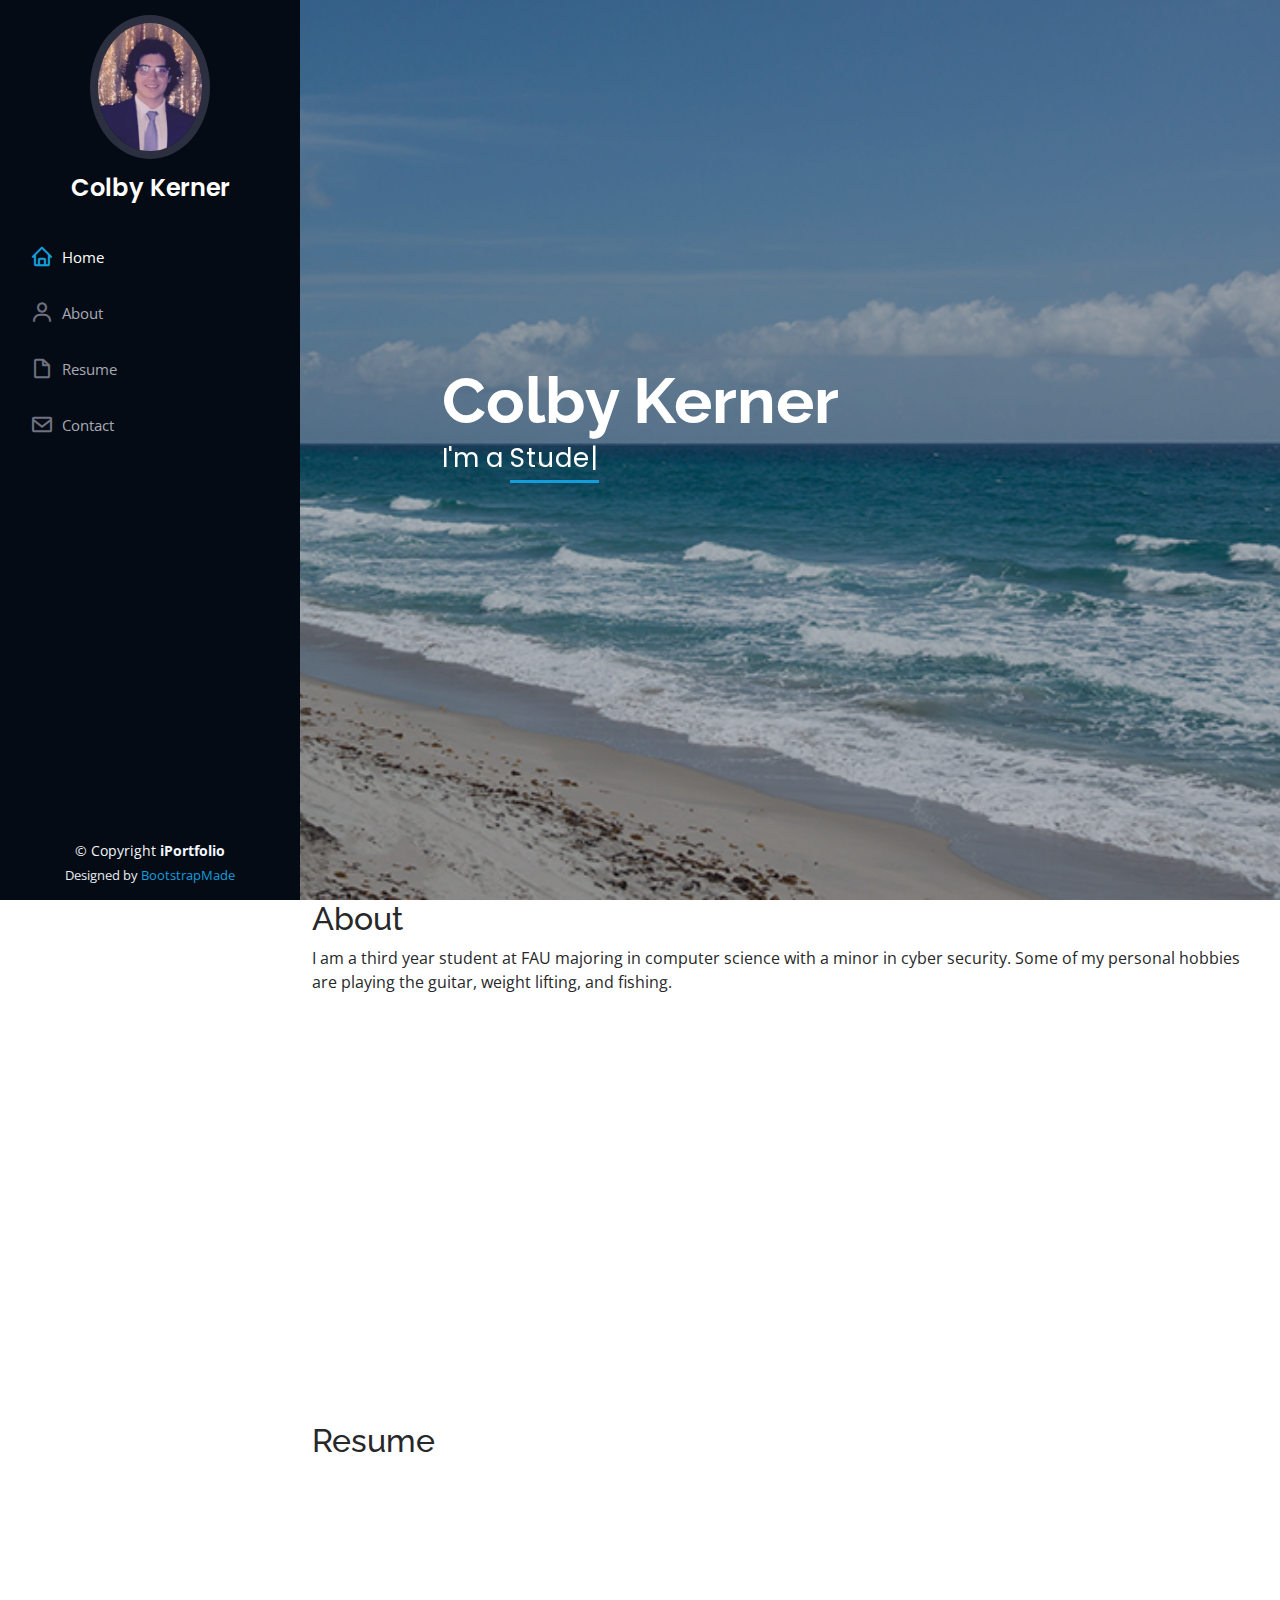
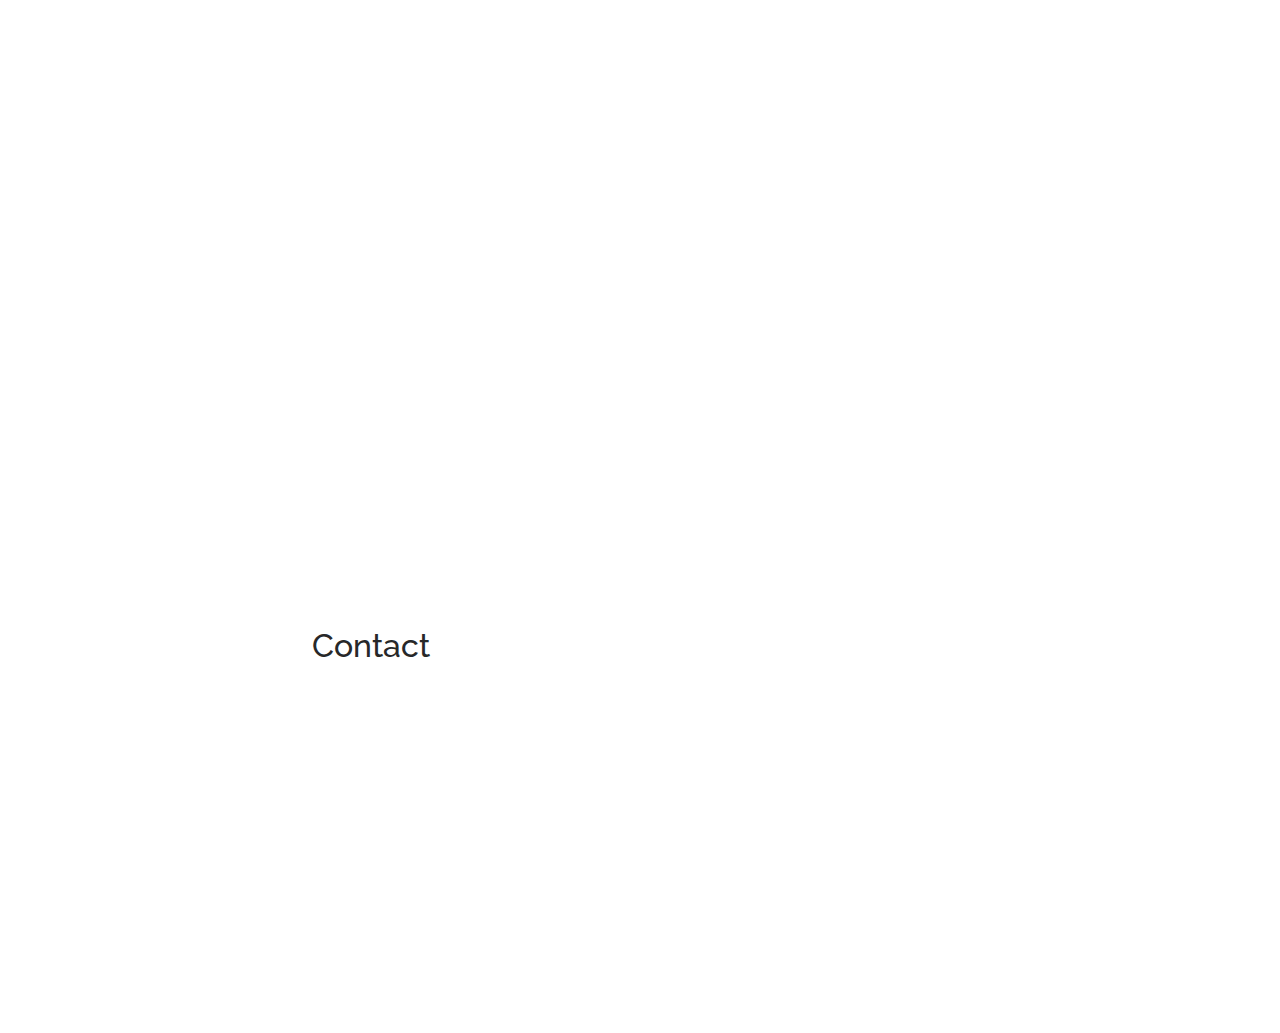
<file: PersonalPage/index.html>
<!DOCTYPE html>
<html lang="en">
<head>
    <meta charset="UTF-8">
    <meta http-equiv="X-UA-Compatible" content="IE=edge">
    <meta name="viewport" content="width=device-width, initial-scale=1.0">
    <title>Colby Kerner's Page</title>
  <meta content="" name="description">
  <meta content="" name="keywords">

  <!-- Favicons -->
  <link href="assets/img/favicon.png" rel="icon">
  <link href="assets/img/apple-touch-icon.png" rel="apple-touch-icon">

  <!-- Google Fonts -->
  <link href="https://fonts.googleapis.com/css?family=Open+Sans:300,300i,400,400i,600,600i,700,700i|Raleway:300,300i,400,400i,500,500i,600,600i,700,700i|Poppins:300,300i,400,400i,500,500i,600,600i,700,700i" rel="stylesheet">

  <!-- Vendor CSS Files -->
  <link href="assets/vendor/aos/aos.css" rel="stylesheet">
  <link href="assets/vendor/bootstrap/css/bootstrap.min.css" rel="stylesheet">
  <link href="assets/vendor/bootstrap-icons/bootstrap-icons.css" rel="stylesheet">
  <link href="assets/vendor/boxicons/css/boxicons.min.css" rel="stylesheet">
  <link href="assets/vendor/glightbox/css/glightbox.min.css" rel="stylesheet">
  <link href="assets/vendor/swiper/swiper-bundle.min.css" rel="stylesheet">

  <!-- Template Main CSS File -->
  <link href="assets/css/style.css" rel="stylesheet">

  <!-- =======================================================
  * Template Name: iPortfolio - v3.10.0
  * Template URL: https://bootstrapmade.com/iportfolio-bootstrap-portfolio-websites-template/
  * Author: BootstrapMade.com
  * License: https://bootstrapmade.com/license/
  ======================================================== -->
</head>

<body>

  <!-- ======= Mobile nav toggle button ======= -->
  <i class="bi bi-list mobile-nav-toggle d-xl-none"></i>

  <!-- ======= Header ======= -->
  <header id="header">
    <div class="d-flex flex-column">

      <div class="profile">
        <img src="assets/img/profile-img.jpg" alt="" class="img-fluid rounded-circle">
        <h1 class="text-light"><a href="index.html">Colby Kerner</a></h1>
      </div>

      <nav id="navbar" class="nav-menu navbar">
        <ul>
          <li><a href="#hero" class="nav-link scrollto active"><i class="bx bx-home"></i> <span>Home</span></a></li>
          <li><a href="#about" class="nav-link scrollto"><i class="bx bx-user"></i> <span>About</span></a></li>
          <li><a href="#resume" class="nav-link scrollto"><i class="bx bx-file-blank"></i> <span>Resume</span></a></li>
          <li><a href="#contact" class="nav-link scrollto"><i class="bx bx-envelope"></i> <span>Contact</span></a></li>
        </ul>
      </nav><!-- .nav-menu -->
    </div>
  </header><!-- End Header -->

  <!-- ======= Hero Section ======= -->
  <section id="hero" class="d-flex flex-column justify-content-center align-items-center">
    <div class="hero-container" data-aos="fade-in">
      <h1>Colby Kerner</h1>
      <p>I'm a <span class="typed" data-typed-items="Student, Programmer, Musician "></span></p>
    </div>
  </section><!-- End Hero -->

  <main id="main">

    <!-- ======= About Section ======= -->
    <section id="about" class="about">
      <div class="container">

        <div class="section-title">
          <h2>About</h2>
          <p>I am a third year student at FAU majoring in computer science with a minor in cyber security. Some of my personal hobbies are playing the guitar, weight lifting, and fishing.</p>
        </div>

        <div class="row">
          <div class="col-lg-4" data-aos="fade-right">
            <img src="assets/img/profile-img.jpg" class="img-fluid" alt="">
          </div>
          <div class="col-lg-8 pt-4 pt-lg-0 content" data-aos="fade-left">
            <h3>Computer Science Major &amp; Cyber Security Minor </h3>
            <p class="fst-italic">
              Personal Information
            </p>
            <div class="row">
              <div class="col-lg-6">
                <ul>
                  <li><i class="bi bi-chevron-right"></i> <strong>Birthday:</strong> <span>21 May 2002</span></li>
                  <li><i class="bi bi-chevron-right"></i> <strong>Email:</strong> <span>Ckerner2020@fau.edu</span></li>
                  <li><i class="bi bi-chevron-right"></i> <strong>City:</strong> <span>Boca Raton, FL</span></li>
                  <li><i class="bi bi-chevron-right"></i> <strong>Age:</strong> <span>20</span></li>
                </ul>
              </div>
              <div class="col-lg-6">
                <ul>

                </ul>
              </div>
            </div>
            <p>
             My personal skills include working with C/C++, html, css, and javascript. I am also comfortable communicating and working with others in order to accomplish a common goal. 
             More about my hobbies would be that I have been playing guitar for about 4-5 years and have also enjoyed weight lifting since I was around 13. One of my favorite things to do
             especially in South Florida is being outside and around the water. My favorite outdoor hobbies would include all types of fishing as well as being at the beach.
            </p>
          </div>
        </div>

      </div>
    </section><!-- End About Section -->

    <!-- ======= Resume Section ======= -->
    <section id="resume" class="resume">
      <div class="container">

        <div class="section-title">
          <h2>Resume</h2>
        </div>

        <div class="row">
          <div class="col-lg-6" data-aos="fade-up">
            <h3 class="resume-title">Education</h3>
            <div class="resume-item pb-0">
              <h4>Colby Kerner</h4>
              <p><em>Florida Atlantic University, Boca Raton, FL
            </em></p>
              <ul>
                <li>Computer Science Major, Cyber Security Minor, Expected in April 2024</li>
                <li>Cumulative GPA 3.72</li>
                <li>Bright Futures Scholarship</li>
                <li>Engineering Dean's list with 4.0 and 3.5 GPA</li>
              </ul>
            </div>

            <h3 class="resume-title">Skills</h3>
            <div class="resume-item">
                <li>Languages: C/C++, JavaScript</li>
                <li>Web Development: HTML, CSS, Bootstrap, Oracle 21c </li>
                <li>Operating Systems: Windows, Linux</li>
                <li>Software: Microsoft Office</li>
            </div>
          </div>
          <div class="col-lg-6" data-aos="fade-up" data-aos-delay="100">
            <h3 class="resume-title">Relevant Coursework</h3>
            <div class="resume-item">
              <ul>
                <li>Introduction to Programming, Introduction to Cybersecurity, Introduction to Internet Computing, Data Structures, Principals of Software Engineering, 
                    Computer Operating Systems, Introduction to Database Structures, Applied Cryptography and Security, Design and Analysis of Algorithms</li>
              </ul>
            </div>
            <div class="resume-item">
              <h4>Work History</h4>
              <p><em>Operations Department 05/2019 to 07/2021
                Nocatee, Nocatee, FL</em></p>
              <ul>
                <li>Established positive and effective communication among unit staff and organization leadership, reducing miscommunications and missed deadlines.</li>
                <li>Identified and resolved unauthorized, unsafe, or ineffective practices.</li>
              </ul>
              <p><em>Sales and Gym Management 05/2022 to 02/2023
                Youfit, Boca Raton, FL</em></p>
              <ul>
                <li>Set, enforced, and optimized internal policies to maintain responsiveness to demands.</li>
                <li>Building relationships within the facility to better market memberships/personal training</li>
                <li>Working as a team to meet set financial goals for the company</li>
              </ul>
            </div>
          </div>
        </div>

      </div>
    </section><!-- End Resume Section -->

   

    <!-- ======= Contact Section ======= -->
    <section id="contact" class="contact">
      <div class="container">

        <div class="section-title">
          <h2>Contact</h2>
        </div>

        <div class="row" data-aos="fade-in">

          <div class="col-lg-5 d-flex align-items-stretch">
            <div class="info">
              <div class="address">
                <i class="bi bi-geo-alt"></i>
                <h4>Location:</h4>
                <p>Boca Raton, FL, 33431</p>
              </div>

              <div class="email">
                <i class="bi bi-envelope"></i>
                <h4>Email:</h4>
                <p>Ckerner2020@fau.edu</p>
              </div>
            </div>

          </div>


        </div>

      </div>
    </section><!-- End Contact Section -->

  </main><!-- End #main -->

  <!-- ======= Footer ======= -->
  <footer id="footer">
    <div class="container">
      <div class="copyright">
        &copy; Copyright <strong><span>iPortfolio</span></strong>
      </div>
      <div class="credits">
        <!-- All the links in the footer should remain intact. -->
        <!-- You can delete the links only if you purchased the pro version. -->
        <!-- Licensing information: https://bootstrapmade.com/license/ -->
        <!-- Purchase the pro version with working PHP/AJAX contact form: https://bootstrapmade.com/iportfolio-bootstrap-portfolio-websites-template/ -->
        Designed by <a href="https://bootstrapmade.com/">BootstrapMade</a>
      </div>
    </div>
  </footer><!-- End  Footer -->

  <a href="#" class="back-to-top d-flex align-items-center justify-content-center"><i class="bi bi-arrow-up-short"></i></a>

  <!-- Vendor JS Files -->
  <script src="assets/vendor/purecounter/purecounter_vanilla.js"></script>
  <script src="assets/vendor/aos/aos.js"></script>
  <script src="assets/vendor/bootstrap/js/bootstrap.bundle.min.js"></script>
  <script src="assets/vendor/glightbox/js/glightbox.min.js"></script>
  <script src="assets/vendor/isotope-layout/isotope.pkgd.min.js"></script>
  <script src="assets/vendor/swiper/swiper-bundle.min.js"></script>
  <script src="assets/vendor/typed.js/typed.min.js"></script>
  <script src="assets/vendor/waypoints/noframework.waypoints.js"></script>
  <script src="assets/vendor/php-email-form/validate.js"></script>

  <!-- Template Main JS File -->
  <script src="assets/js/main.js"></script>

</body>

</html>
</file>
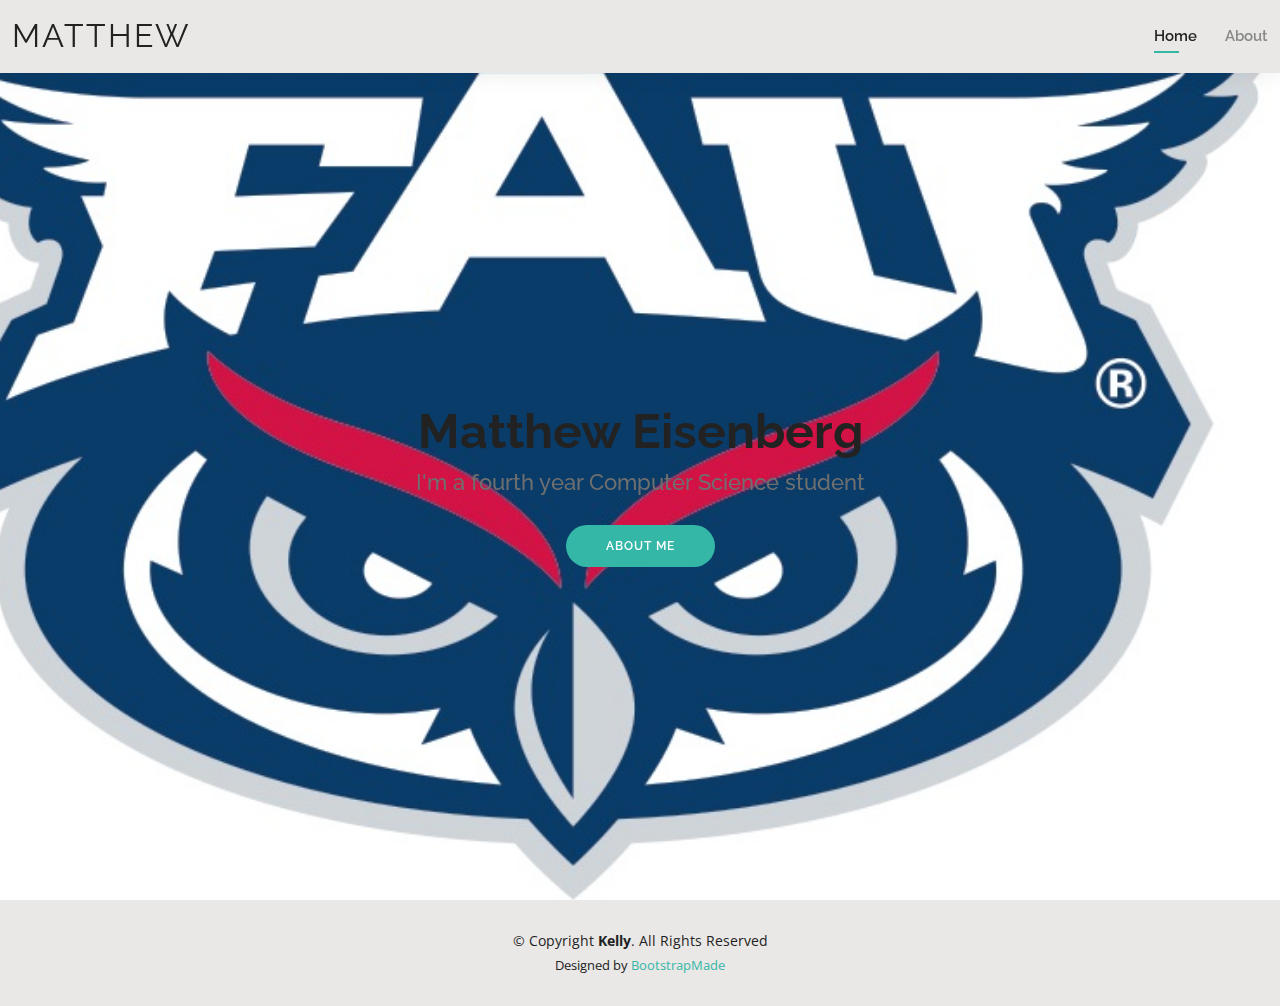
<file: PersonalPage2/index.html>
<!DOCTYPE html>
<html lang="en">

<head>
  <meta charset="utf-8">
  <meta content="width=device-width, initial-scale=1.0" name="viewport">

  <title>Matthew Eisenberg</title>
  <meta content="" name="description">
  <meta content="" name="keywords">

  <!-- Favicons -->
  <link href="assets/img/favicon.png" rel="icon">
  <link href="assets/img/apple-touch-icon.png" rel="apple-touch-icon">

  <!-- Google Fonts -->
  <link href="https://fonts.googleapis.com/css?family=Open+Sans:300,300i,400,400i,600,600i,700,700i|Raleway:300,300i,400,400i,500,500i,600,600i,700,700i|Poppins:300,300i,400,400i,500,500i,600,600i,700,700i" rel="stylesheet">

  <!-- Vendor CSS Files -->
  <link href="assets/vendor/aos/aos.css" rel="stylesheet">
  <link href="assets/vendor/bootstrap/css/bootstrap.min.css" rel="stylesheet">
  <link href="assets/vendor/bootstrap-icons/bootstrap-icons.css" rel="stylesheet">
  <link href="assets/vendor/boxicons/css/boxicons.min.css" rel="stylesheet">
  <link href="assets/vendor/glightbox/css/glightbox.min.css" rel="stylesheet">
  <link href="assets/vendor/swiper/swiper-bundle.min.css" rel="stylesheet">

  <!-- Template Main CSS File -->
  <link href="assets/css/style.css" rel="stylesheet">

  <!-- =======================================================
  * Template Name: Kelly - v4.10.0
  * Template URL: https://bootstrapmade.com/kelly-free-bootstrap-cv-resume-html-template/
  * Author: BootstrapMade.com
  * License: https://bootstrapmade.com/license/
  ======================================================== -->
</head>

<body>

  <!-- ======= Header ======= -->
  <header id="header" class="fixed-top">
    <div class="container-fluid d-flex justify-content-between align-items-center">

      <h1 class="logo me-auto me-lg-0"><a href="index.html">Matthew</a></h1>
      <!-- Uncomment below if you prefer to use an image logo -->
      <!-- <a href="index.html" class="logo"><img src="assets/img/logo.png" alt="" class="img-fluid"></a>-->

      <nav id="navbar" class="navbar order-last order-lg-0">
        <ul>
          <li><a class="active" href="index.html">Home</a></li>
          <li><a href="about.html">About</a></li>
        </ul>
        <i class="bi bi-list mobile-nav-toggle"></i>
      </nav><!-- .navbar -->

    </div>

  </header><!-- End Header -->

  <!-- ======= Hero Section ======= -->
  <section id="hero" class="d-flex align-items-center">
    <div class="container d-flex flex-column align-items-center" data-aos="zoom-in" data-aos-delay="100">
      <h1>Matthew Eisenberg</h1>
      <h2>I'm a fourth year Computer Science student</h2>
      <a href="about.html" class="btn-about">About Me</a>
    </div>
  </section><!-- End Hero -->

  <!-- ======= Footer ======= -->
  <footer id="footer">
    <div class="container">
      <div class="copyright">
        &copy; Copyright <strong><span>Kelly</span></strong>. All Rights Reserved
      </div>
      <div class="credits">
        <!-- All the links in the footer should remain intact. -->
        <!-- You can delete the links only if you purchased the pro version. -->
        <!-- Licensing information: https://bootstrapmade.com/license/ -->
        <!-- Purchase the pro version with working PHP/AJAX contact form: https://bootstrapmade.com/kelly-free-bootstrap-cv-resume-html-template/ -->
        Designed by <a href="https://bootstrapmade.com/">BootstrapMade</a>
      </div>
    </div>
  </footer><!-- End  Footer -->

  <div id="preloader"></div>
  <a href="#" class="back-to-top d-flex align-items-center justify-content-center"><i class="bi bi-arrow-up-short"></i></a>

  <!-- Vendor JS Files -->
  <script src="assets/vendor/purecounter/purecounter_vanilla.js"></script>
  <script src="assets/vendor/aos/aos.js"></script>
  <script src="assets/vendor/bootstrap/js/bootstrap.bundle.min.js"></script>
  <script src="assets/vendor/glightbox/js/glightbox.min.js"></script>
  <script src="assets/vendor/isotope-layout/isotope.pkgd.min.js"></script>
  <script src="assets/vendor/swiper/swiper-bundle.min.js"></script>
  <script src="assets/vendor/waypoints/noframework.waypoints.js"></script>
  <script src="assets/vendor/php-email-form/validate.js"></script>

  <!-- Template Main JS File -->
  <script src="assets/js/main.js"></script>

</body>

</html>
</file>
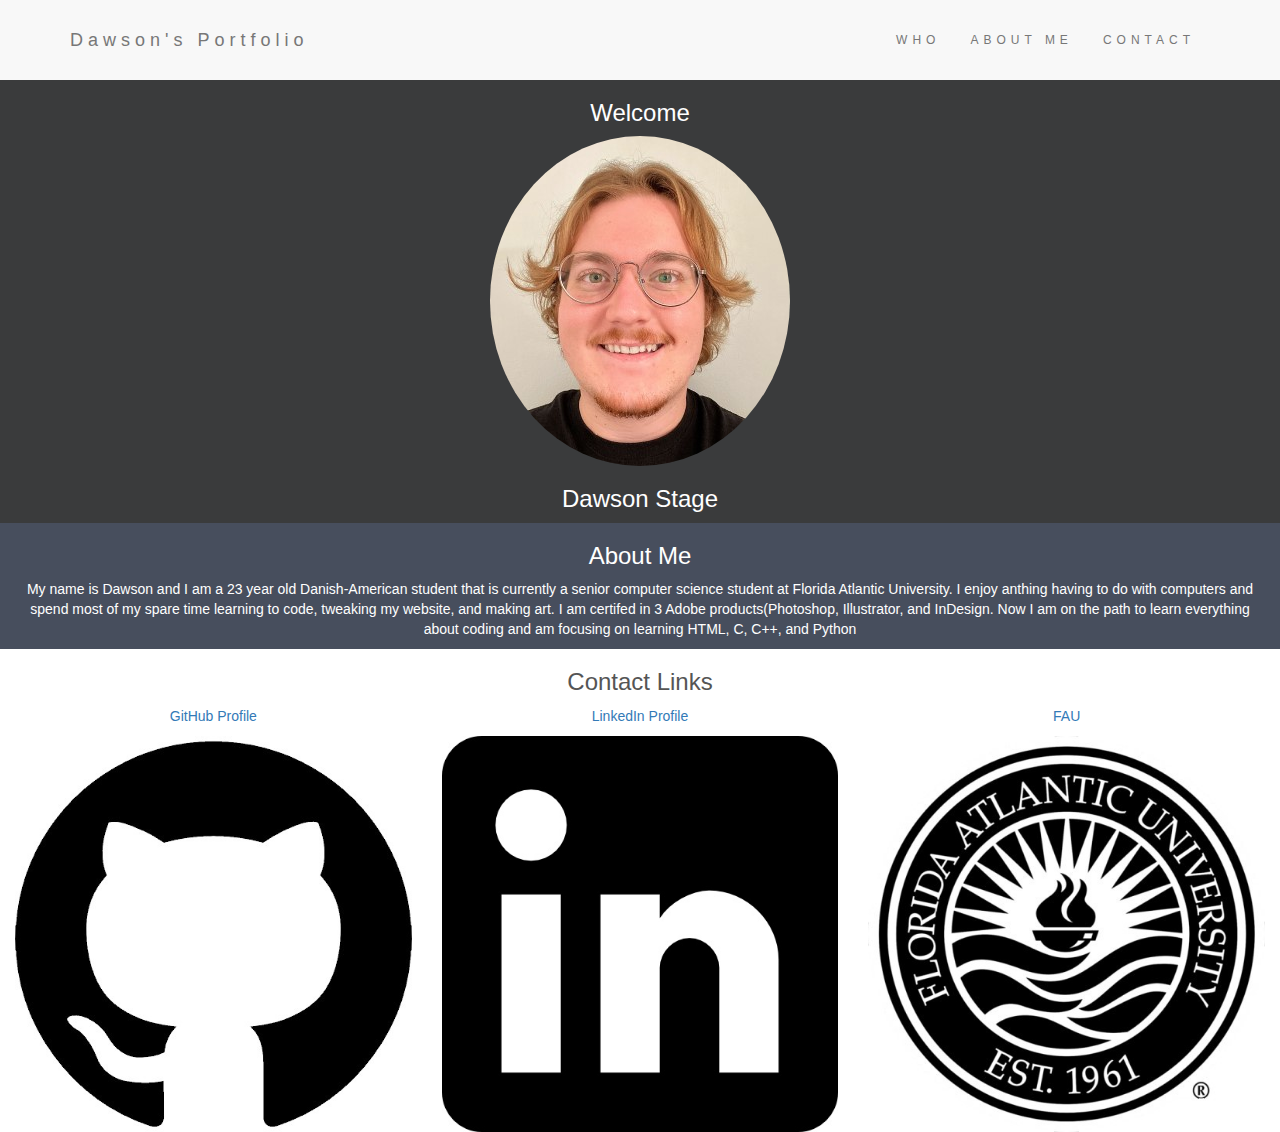
<file: personalpage3/index.html>
<!DOCTYPE html>
<html lang="en">
<head>
  <title>Bootstrap Theme Simply Me</title>
  <meta charset="utf-8">
  <meta name="viewport" content="width=device-width, initial-scale=1">
  <link rel="stylesheet" href="https://maxcdn.bootstrapcdn.com/bootstrap/3.4.1/css/bootstrap.min.css">
  <script src="https://ajax.googleapis.com/ajax/libs/jquery/3.5.1/jquery.min.js"></script>
  <script src="https://maxcdn.bootstrapcdn.com/bootstrap/3.4.1/js/bootstrap.min.js"></script>
</head>
   <! --BACKROUNDS -->
    <head>
  <style>
   .bg-1 {
    background-color: #3A3B3C;
    color: #ffffff;
  }
    .bg-2 {
    background-color: #474e5d;
    color: #ffffff;
  }
  .bg-3 {
    background-color: #ffffff;
    color: #555555;
  }
.navbar {
  padding-top: 15px;
  padding-bottom: 15px;
  border: 0;
  border-radius: 0;
  margin-bottom: 0;
  font-size: 12px;
  letter-spacing: 5px;
}

.navbar-nav li a:hover {
  color: #1abc9c !important;
}
      
  </style>
</head>
<nav class="navbar navbar-default">
  <div class="container">
    <div class="navbar-header">
      <button type="button" class="navbar-toggle" data-toggle="collapse" data-target="#myNavbar">
        <span class="icon-bar"></span>
        <span class="icon-bar"></span>
        <span class="icon-bar"></span>
      </button>
      <a class="navbar-brand" href="#">Dawson's Portfolio</a>
    </div>
    <div class="collapse navbar-collapse" id="myNavbar">
      <ul class="nav navbar-nav navbar-right">
        <li><a href="#">WHO</a></li>
        <li><a href="#">ABOUT ME</a></li>
        <li><a href="#">CONTACT</a></li>
      </ul>
    </div>
  </div>
</nav>
<body>
  <div class="container-fluid bg-1 text-center">
    <h3>Welcome</h3>
    <img src="myphoto.jpg"class="img-responsive img-circle" style="display:inline">
    <h3>Dawson Stage</h3>
  </div>
</body>
    <div class="container-fluid bg-2 text-center">
  <h3>About Me</h3>
  <p>My name is Dawson and I am a 23 year old Danish-American student that is currently a senior computer science student at Florida Atlantic University. I enjoy anthing having to do with computers and spend most of my spare time learning to code, tweaking my website, and making art. I am certifed in 3 Adobe products(Photoshop, Illustrator, and InDesign. Now I am on the path to learn everything about coding and am focusing on learning HTML, C, C++, and Python
</p>
</div>

<div class="container-fluid bg-3 text-center">
  <h3>Contact Links</h3>
  <div class="row">
    <div class="col-sm-4">
        <a href="https://github.com/zerm2x">
      <p>GitHub Profile</p>
      <img src="github.jpg"class="img-responsive" style="width:100%">
    </div>
    <div class="col-sm-4">
      
        <p>LinkedIn Profile</p>
        <a href="https://www.linkedin.com/in/dawsonstage/">
      <img src="linkedin.jpg"class="img-responsive" style="width:100%">
    </div>
    <div class="col-sm-4">
        <a href=https://www.fau.edu/>
      <p>FAU</p>
      <img src="fau.jpg"class="img-responsive" style="width:100%">
    </div>
  
</div>
</file>
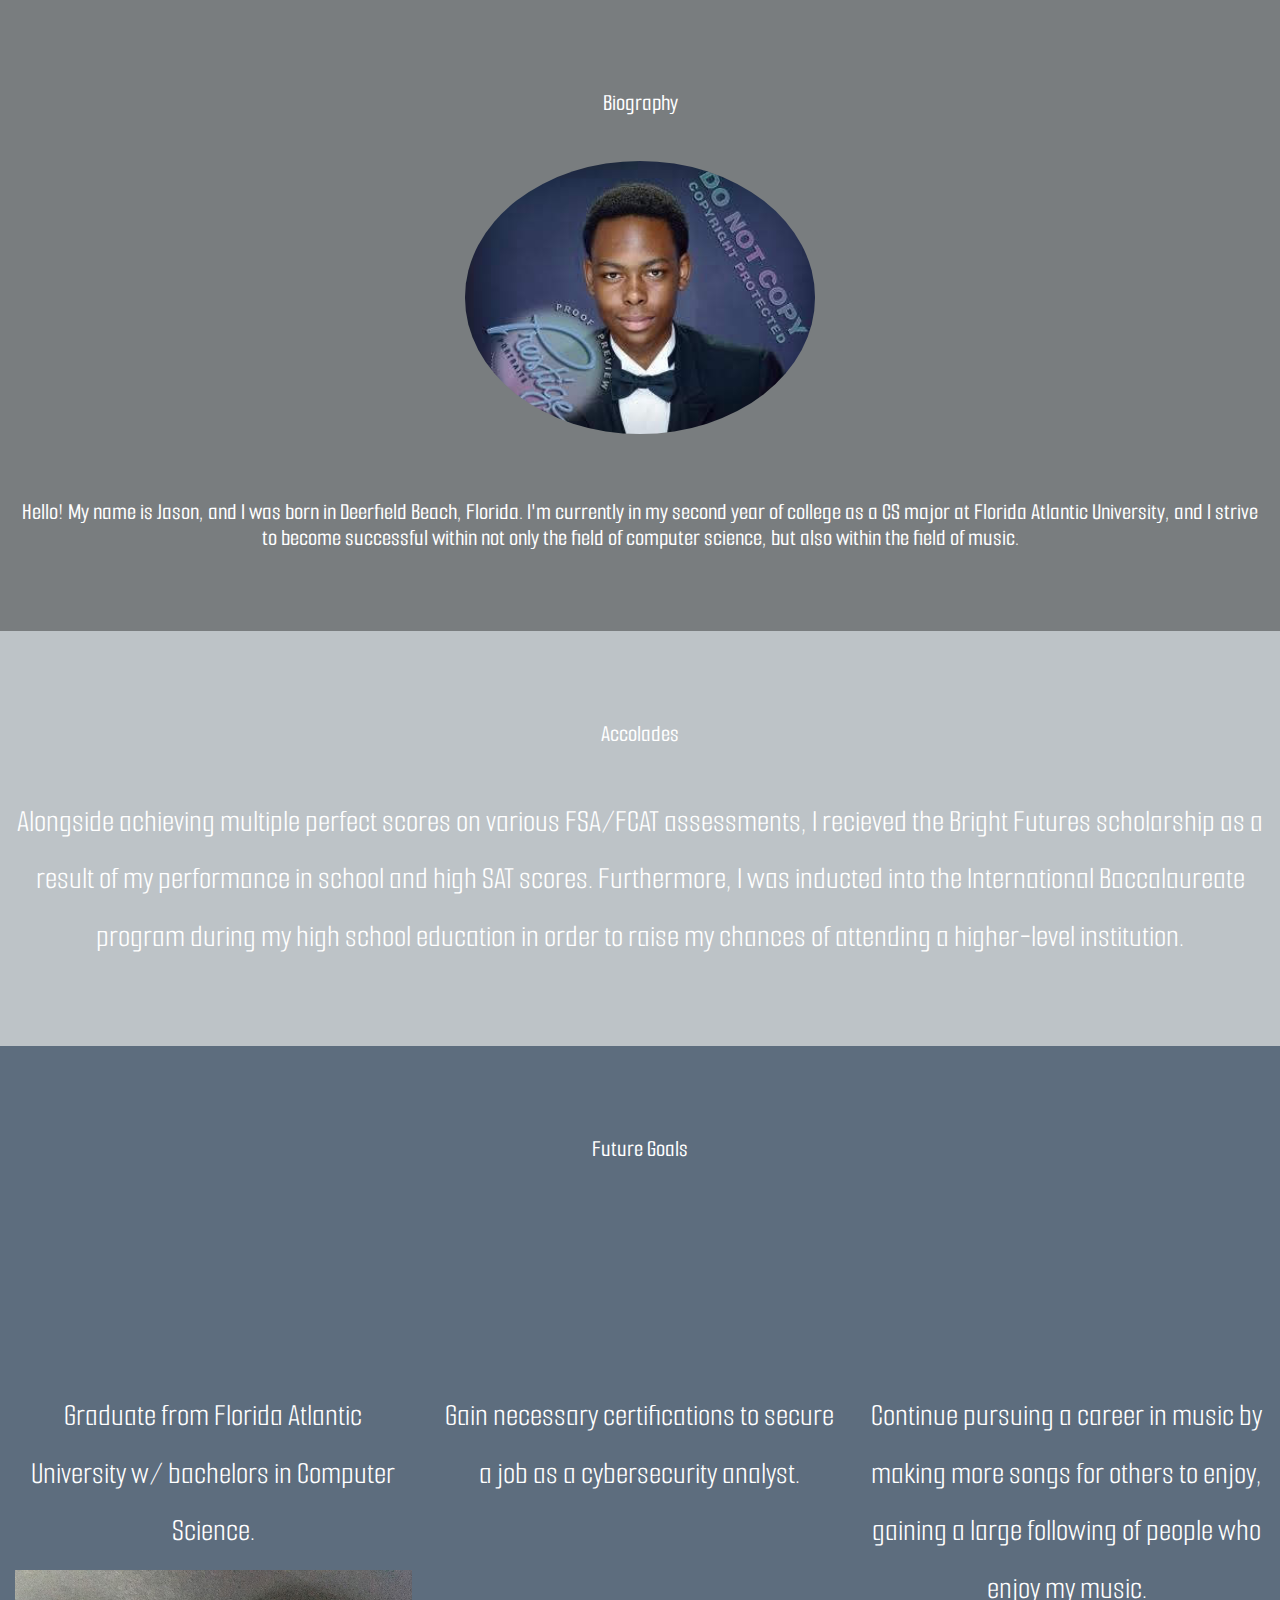
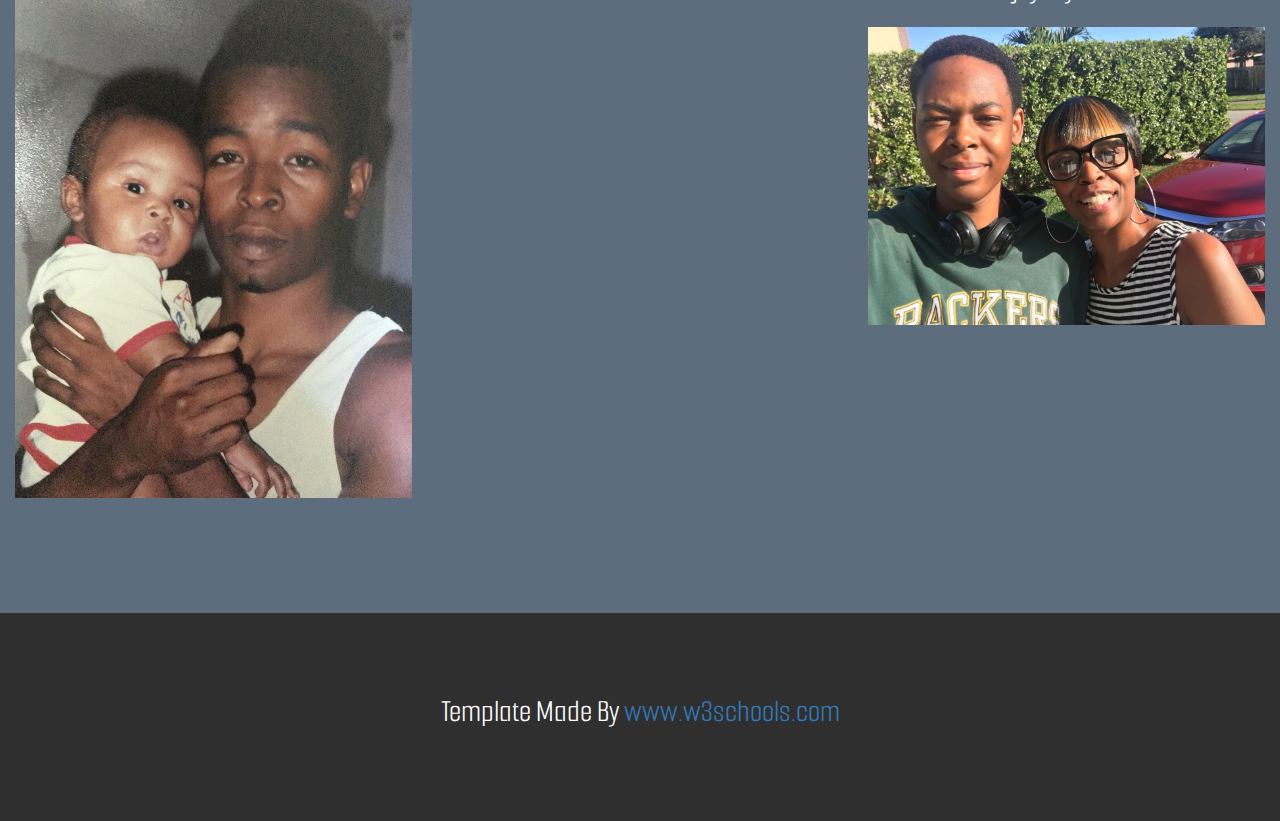
<file: PersonalPage4/index.html>
<!DOCTYPE html>
<html lang="en">
<head>
  <!-- Theme Made By www.w3schools.com - No Copyright -->
  <title>My Portfolio (Simply Me)</title>
  <meta charset="utf-8">
  <meta name="viewport" content="width=device-width, initial-scale=1">
  <link rel="stylesheet" href="https://maxcdn.bootstrapcdn.com/bootstrap/3.4.1/css/bootstrap.min.css">
  <link href="https://fonts.googleapis.com/css2?family=Smooch+Sans:wght@200;400&display=swap" rel="stylesheet">
  <script src="https://ajax.googleapis.com/ajax/libs/jquery/3.5.1/jquery.min.js"></script>
  <script src="https://maxcdn.bootstrapcdn.com/bootstrap/3.4.1/js/bootstrap.min.js"></script>
  <style>
  body {
    font: 100px Smooch Sans, sans-serif;
    line-height: 1.8;
    color: #f5f6f7;
  }
  p {font-size: 32px;}
  .margin {margin-bottom: 45px;}
  .bg-1 { 
    background-color: #797D7F; /* Green */
    color: #ffffff;
  }
  .bg-2 { 
    background-color: #BDC3C7; /* Dark Blue */
    color: #ffffff;
  }
  .bg-3 { 
    background-color: #5D6D7E; /* White */
    color: #ffff;
  }
  .bg-4 { 
    background-color: #2f2f2f; /* Black Gray */
    color: #fff;
  }
  .container-fluid {
    padding-top: 70px;
    padding-bottom: 70px;
  }
  </style>
</head>
<body>

<!-- First Container -->
<div class="container-fluid bg-1 text-center">
  <h3 class="margin">Biography</h3>
  <img src="me.jpg" class="img-responsive img-circle margin" style="display:inline" alt="Me" width="350" height="350">
  <h3>Hello! My name is Jason, and I was born in Deerfield Beach, Florida. I'm currently in my second year of college as a CS major at Florida Atlantic University, and I strive to become successful within not only the field of computer science, but also within the field of music.</h3>
</div>

<!-- Second Container -->
<div class="container-fluid bg-2 text-center">
  <h3 class="margin">Accolades</h3>
  <p>Alongside achieving multiple perfect scores on various FSA/FCAT assessments, I recieved the Bright Futures scholarship as a result of my performance in school and high SAT scores. Furthermore, I was inducted into the International Baccalaureate program during my high school education in order to raise my chances of attending a higher-level institution.</p>
</div>

<!-- Third Container (Grid) -->
<div class="container-fluid bg-3 text-center">    
  <h3 class="margin">Future Goals</h3><br>
  <div class="row">
    <div class="col-sm-4">
      <p>Graduate from Florida Atlantic University w/ bachelors in Computer Science.</p>
     <img src="Dad.jpg" class="img-responsive margin" style="width:100%" alt="Dad">
    </div>
     <div class="col-sm-4"> 
      <p>Gain necessary certifications to secure a job as a cybersecurity analyst.</p>
    </div>
    <div class="col-sm-4"> 
      <p>Continue pursuing a career in music by making more songs for others to enjoy, gaining a large following of people who enjoy my music.</p>
      <img src="Mom.jpg" class="img-responsive margin" style="width:100%" alt="Mom">
    </div>
  </div>
</div>

<!-- Footer -->
<footer class="container-fluid bg-4 text-center">
  <p>Template Made By <a href="https://www.w3schools.com">www.w3schools.com</a></p> 
</footer>

</body>
</html>
</file>
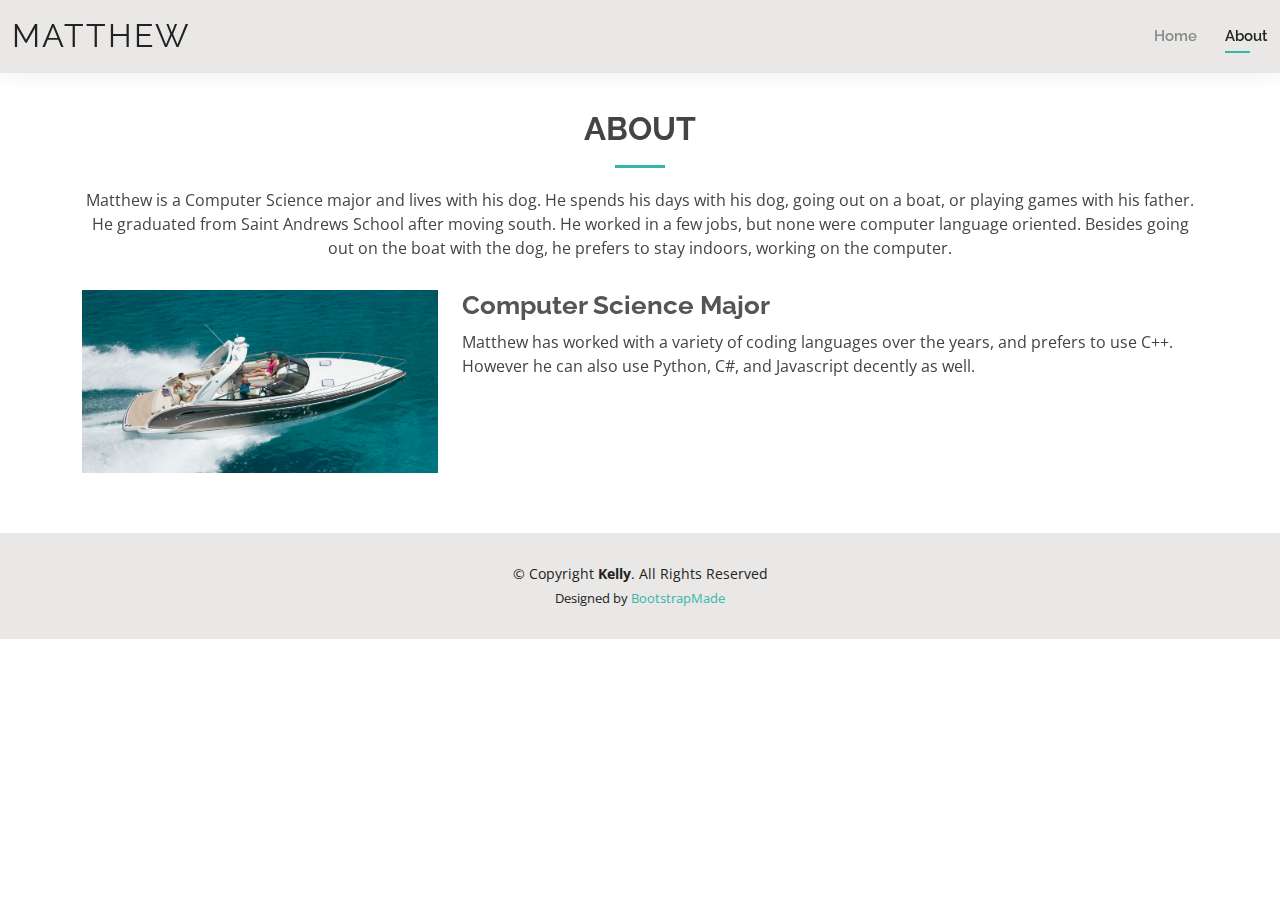
<file: PersonalPage2/about.html>
<!DOCTYPE html>
<html lang="en">

<head>
  <meta charset="utf-8">
  <meta content="width=device-width, initial-scale=1.0" name="viewport">

  <title>About - Matthew Eisenberg</title>
  <meta content="" name="description">
  <meta content="" name="keywords">

  <!-- Favicons -->
  <link href="assets/img/favicon.png" rel="icon">
  <link href="assets/img/apple-touch-icon.png" rel="apple-touch-icon">

  <!-- Google Fonts -->
  <link href="https://fonts.googleapis.com/css?family=Open+Sans:300,300i,400,400i,600,600i,700,700i|Raleway:300,300i,400,400i,500,500i,600,600i,700,700i|Poppins:300,300i,400,400i,500,500i,600,600i,700,700i" rel="stylesheet">

  <!-- Vendor CSS Files -->
  <link href="assets/vendor/aos/aos.css" rel="stylesheet">
  <link href="assets/vendor/bootstrap/css/bootstrap.min.css" rel="stylesheet">
  <link href="assets/vendor/bootstrap-icons/bootstrap-icons.css" rel="stylesheet">
  <link href="assets/vendor/boxicons/css/boxicons.min.css" rel="stylesheet">
  <link href="assets/vendor/glightbox/css/glightbox.min.css" rel="stylesheet">
  <link href="assets/vendor/swiper/swiper-bundle.min.css" rel="stylesheet">

  <!-- Template Main CSS File -->
  <link href="assets/css/style.css" rel="stylesheet">

  <!-- =======================================================
  * Template Name: Kelly - v4.10.0
  * Template URL: https://bootstrapmade.com/kelly-free-bootstrap-cv-resume-html-template/
  * Author: BootstrapMade.com
  * License: https://bootstrapmade.com/license/
  ======================================================== -->
</head>

<body>

  <!-- ======= Header ======= -->
  <header id="header" class="fixed-top">
    <div class="container-fluid d-flex justify-content-between align-items-center">

      <h1 class="logo me-auto me-lg-0"><a href="index.html">Matthew</a></h1>
      <!-- Uncomment below if you prefer to use an image logo -->
      <!-- <a href="index.html" class="logo"><img src="assets/img/logo.png" alt="" class="img-fluid"></a>-->

      <nav id="navbar" class="navbar order-last order-lg-0">
        <ul>
          <li><a href="index.html">Home</a></li>
          <li><a class="active" href="about.html">About</a></li>
        </ul>
        <i class="bi bi-list mobile-nav-toggle"></i>
      </nav><!-- .navbar -->
    </div>

  </header><!-- End Header -->

  <main id="main">

    <!-- ======= About Section ======= -->
    <section id="about" class="about">
      <div class="container" data-aos="fade-up">

        <div class="section-title">
          <h2>About</h2>
          <p>Matthew is a Computer Science major and lives with his dog. He spends his days with his dog, going out on a boat, or playing games with his father. He graduated from Saint Andrews School after moving south. He worked in a few jobs, but none were computer language oriented. Besides going out on the boat with the dog, he prefers to stay indoors, working on the computer. </p>
        </div>

        <div class="row">
          <div class="col-lg-4">
            <img src="assets/img/aboutit.jpg" class="img-fluid" alt="">
          </div>
          <div class="col-lg-8 pt-4 pt-lg-0 content">
            <h3>Computer Science Major</h3>
            <p>
              Matthew has worked with a variety of coding languages over the years, and prefers to use C++. However he can also use Python, C#, and Javascript decently as well.
            </p>
          </div>
        </div>

      </div>
    </section><!-- End About Section -->
  </main><!-- End #main -->

  <!-- ======= Footer ======= -->
  <footer id="footer">
    <div class="container">
      <div class="copyright">
        &copy; Copyright <strong><span>Kelly</span></strong>. All Rights Reserved
      </div>
      <div class="credits">
        <!-- All the links in the footer should remain intact. -->
        <!-- You can delete the links only if you purchased the pro version. -->
        <!-- Licensing information: https://bootstrapmade.com/license/ -->
        <!-- Purchase the pro version with working PHP/AJAX contact form: https://bootstrapmade.com/kelly-free-bootstrap-cv-resume-html-template/ -->
        Designed by <a href="https://bootstrapmade.com/">BootstrapMade</a>
      </div>
    </div>
  </footer><!-- End  Footer -->

  <div id="preloader"></div>
  <a href="#" class="back-to-top d-flex align-items-center justify-content-center"><i class="bi bi-arrow-up-short"></i></a>

  <!-- Vendor JS Files -->
  <script src="assets/vendor/purecounter/purecounter_vanilla.js"></script>
  <script src="assets/vendor/aos/aos.js"></script>
  <script src="assets/vendor/bootstrap/js/bootstrap.bundle.min.js"></script>
  <script src="assets/vendor/glightbox/js/glightbox.min.js"></script>
  <script src="assets/vendor/isotope-layout/isotope.pkgd.min.js"></script>
  <script src="assets/vendor/swiper/swiper-bundle.min.js"></script>
  <script src="assets/vendor/waypoints/noframework.waypoints.js"></script>
  <script src="assets/vendor/php-email-form/validate.js"></script>

  <!-- Template Main JS File -->
  <script src="assets/js/main.js"></script>

</body>

</html>
</file>
<file: PersonalPage/assets/css/style.css>
/**
* Template Name: iPortfolio - v3.10.0
* Template URL: https://bootstrapmade.com/iportfolio-bootstrap-portfolio-websites-template/
* Author: BootstrapMade.com
* License: https://bootstrapmade.com/license/
*/

/*--------------------------------------------------------------
# General
--------------------------------------------------------------*/
body {
    font-family: "Open Sans", sans-serif;
    color: #272829;
  }
  
  a {
    color: #149ddd;
    text-decoration: none;
  }
  
  a:hover {
    color: #37b3ed;
    text-decoration: none;
  }
  
  h1,
  h2,
  h3,
  h4,
  h5,
  h6 {
    font-family: "Raleway", sans-serif;
  }
  
  /*--------------------------------------------------------------
  # Back to top button
  --------------------------------------------------------------*/
  .back-to-top {
    position: fixed;
    visibility: hidden;
    opacity: 0;
    right: 15px;
    bottom: 15px;
    z-index: 996;
    background: #149ddd;
    width: 40px;
    height: 40px;
    border-radius: 50px;
    transition: all 0.4s;
  }
  
  .back-to-top i {
    font-size: 28px;
    color: #fff;
    line-height: 0;
  }
  
  .back-to-top:hover {
    background: #2eafec;
    color: #fff;
  }
  
  .back-to-top.active {
    visibility: visible;
    opacity: 1;
  }
  
  /*--------------------------------------------------------------
  # Header
  --------------------------------------------------------------*/
  #header {
    position: fixed;
    top: 0;
    left: 0;
    bottom: 0;
    width: 300px;
    transition: all ease-in-out 0.5s;
    z-index: 9997;
    transition: all 0.5s;
    padding: 0 15px;
    background: #040b14;
    overflow-y: auto;
  }
  
  #header .profile img {
    margin: 15px auto;
    display: block;
    width: 120px;
    border: 8px solid #2c2f3f;
  }
  
  #header .profile h1 {
    font-size: 24px;
    margin: 0;
    padding: 0;
    font-weight: 600;
    -moz-text-align-last: center;
    text-align-last: center;
    font-family: "Poppins", sans-serif;
  }
  
  #header .profile h1 a,
  #header .profile h1 a:hover {
    color: #fff;
    text-decoration: none;
  }
  
  #header .profile .social-links a {
    font-size: 18px;
    display: inline-block;
    background: #212431;
    color: #fff;
    line-height: 1;
    padding: 8px 0;
    margin-right: 4px;
    border-radius: 50%;
    text-align: center;
    width: 36px;
    height: 36px;
    transition: 0.3s;
  }
  
  #header .profile .social-links a:hover {
    background: #149ddd;
    color: #fff;
    text-decoration: none;
  }
  
  #main {
    margin-left: 300px;
  }
  
  @media (max-width: 1199px) {
    #header {
      left: -300px;
    }
  
    #main {
      margin-left: 0;
    }
  }
  
  /*--------------------------------------------------------------
  # Navigation Menu
  --------------------------------------------------------------*/
  /* Desktop Navigation */
  .nav-menu {
    padding: 30px 0 0 0;
  }
  
  .nav-menu * {
    margin: 0;
    padding: 0;
    list-style: none;
  }
  
  .nav-menu>ul>li {
    position: relative;
    white-space: nowrap;
  }
  
  .nav-menu a,
  .nav-menu a:focus {
    display: flex;
    align-items: center;
    color: #a8a9b4;
    padding: 12px 15px;
    margin-bottom: 8px;
    transition: 0.3s;
    font-size: 15px;
  }
  
  .nav-menu a i,
  .nav-menu a:focus i {
    font-size: 24px;
    padding-right: 8px;
    color: #6f7180;
  }
  
  .nav-menu a:hover,
  .nav-menu .active,
  .nav-menu .active:focus,
  .nav-menu li:hover>a {
    text-decoration: none;
    color: #fff;
  }
  
  .nav-menu a:hover i,
  .nav-menu .active i,
  .nav-menu .active:focus i,
  .nav-menu li:hover>a i {
    color: #149ddd;
  }
  
  /* Mobile Navigation */
  .mobile-nav-toggle {
    position: fixed;
    right: 15px;
    top: 15px;
    z-index: 9998;
    border: 0;
    font-size: 24px;
    transition: all 0.4s;
    outline: none !important;
    background-color: #149ddd;
    color: #fff;
    width: 40px;
    height: 40px;
    display: inline-flex;
    align-items: center;
    justify-content: center;
    line-height: 0;
    border-radius: 50px;
    cursor: pointer;
  }
  
  .mobile-nav-active {
    overflow: hidden;
  }
  
  .mobile-nav-active #header {
    left: 0;
  }
  
  /*--------------------------------------------------------------
  # Hero Section
  --------------------------------------------------------------*/
  #hero {
    width: 100%;
    height: 100vh;
    background: url("../img/hero-bg.jpg") top center;
    background-size: cover;
  }
  
  #hero:before {
    content: "";
    background: rgba(5, 13, 24, 0.3);
    position: absolute;
    bottom: 0;
    top: 0;
    left: 0;
    right: 0;
    z-index: 1;
  }
  
  #hero .hero-container {
    position: relative;
    z-index: 2;
    min-width: 300px;
  }
  
  #hero h1 {
    margin: 0 0 10px 0;
    font-size: 64px;
    font-weight: 700;
    line-height: 56px;
    color: #fff;
  }
  
  #hero p {
    color: #fff;
    margin-bottom: 50px;
    font-size: 26px;
    font-family: "Poppins", sans-serif;
  }
  
  #hero p span {
    color: #fff;
    padding-bottom: 4px;
    letter-spacing: 1px;
    border-bottom: 3px solid #149ddd;
  }
  
  @media (min-width: 1024px) {
    #hero {
      background-attachment: fixed;
    }
  }
  
  @media (max-width: 768px) {
    #hero h1 {
      font-size: 28px;
      line-height: 36px;
    }
  
    #hero h2 {
      font-size: 18px;
      line-height: 24px;
      margin-bottom: 30px;
    }
  }
  
  
  
  /*--------------------------------------------------------------
  # Resume
  --------------------------------------------------------------*/
  .resume .resume-title {
    font-size: 26px;
    font-weight: 700;
    margin-top: 20px;
    margin-bottom: 20px;
    color: #050d18;
  }
  
  .resume .resume-item {
    padding: 0 0 20px 20px;
    margin-top: -2px;
    border-left: 2px solid #1f5297;
    position: relative;
  }
  
  .resume .resume-item h4 {
    line-height: 18px;
    font-size: 18px;
    font-weight: 600;
    text-transform: uppercase;
    font-family: "Poppins", sans-serif;
    color: #050d18;
    margin-bottom: 10px;
  }
  
  .resume .resume-item h5 {
    font-size: 16px;
    background: #e4edf9;
    padding: 5px 15px;
    display: inline-block;
    font-weight: 600;
    margin-bottom: 10px;
  }
  
  .resume .resume-item ul {
    padding-left: 20px;
  }
  
  .resume .resume-item ul li {
    padding-bottom: 10px;
  }
  
  .resume .resume-item:last-child {
    padding-bottom: 0;
  }
  
  .resume .resume-item::before {
    content: "";
    position: absolute;
    width: 16px;
    height: 16px;
    border-radius: 50px;
    left: -9px;
    top: 0;
    background: #fff;
    border: 2px solid #1f5297;
  }
 
  
  
  /*--------------------------------------------------------------
  # Contact
  --------------------------------------------------------------*/
  .contact {
    padding-bottom: 130px;
  }
  
  .contact .info {
    padding: 30px;
    background: #fff;
    width: 100%;
    box-shadow: 0 0 24px 0 rgba(0, 0, 0, 0.12);
  }
  
  .contact .info i {
    font-size: 20px;
    color: #149ddd;
    float: left;
    width: 44px;
    height: 44px;
    background: #dff3fc;
    display: flex;
    justify-content: center;
    align-items: center;
    border-radius: 50px;
    transition: all 0.3s ease-in-out;
  }
  
  .contact .info h4 {
    padding: 0 0 0 60px;
    font-size: 22px;
    font-weight: 600;
    margin-bottom: 5px;
    color: #050d18;
  }
  
  .contact .info p {
    padding: 0 0 10px 60px;
    margin-bottom: 20px;
    font-size: 14px;
    color: #173b6c;
  }
  
  .contact .info .email p {
    padding-top: 5px;
  }
  
  .contact .info .social-links {
    padding-left: 60px;
  }
  
  .contact .info .social-links a {
    font-size: 18px;
    display: inline-block;
    background: #333;
    color: #fff;
    line-height: 1;
    padding: 8px 0;
    border-radius: 50%;
    text-align: center;
    width: 36px;
    height: 36px;
    transition: 0.3s;
    margin-right: 10px;
  }
  
  .contact .info .social-links a:hover {
    background: #149ddd;
    color: #fff;
  }
  
  .contact .info .email:hover i,
  .contact .info .address:hover i,
  .contact .info .phone:hover i {
    background: #149ddd;
    color: #fff;
  }
  
  .contact .php-email-form {
    width: 100%;
    padding: 30px;
    background: #fff;
    box-shadow: 0 0 24px 0 rgba(0, 0, 0, 0.12);
  }
  
  .contact .php-email-form .form-group {
    padding-bottom: 8px;
  }
  
  .contact .php-email-form .validate {
    display: none;
    color: red;
    margin: 0 0 15px 0;
    font-weight: 400;
    font-size: 13px;
  }
  
  .contact .php-email-form .error-message {
    display: none;
    color: #fff;
    background: #ed3c0d;
    text-align: left;
    padding: 15px;
    font-weight: 600;
  }
  
  .contact .php-email-form .error-message br+br {
    margin-top: 25px;
  }
  
  .contact .php-email-form .sent-message {
    display: none;
    color: #fff;
    background: #18d26e;
    text-align: center;
    padding: 15px;
    font-weight: 600;
  }
  
  .contact .php-email-form .loading {
    display: none;
    background: #fff;
    text-align: center;
    padding: 15px;
  }
  
  .contact .php-email-form .loading:before {
    content: "";
    display: inline-block;
    border-radius: 50%;
    width: 24px;
    height: 24px;
    margin: 0 10px -6px 0;
    border: 3px solid #18d26e;
    border-top-color: #eee;
    -webkit-animation: animate-loading 1s linear infinite;
    animation: animate-loading 1s linear infinite;
  }
  
  .contact .php-email-form .form-group {
    margin-bottom: 15px;
  }
  
  .contact .php-email-form label {
    padding-bottom: 8px;
  }
  
  .contact .php-email-form input,
  .contact .php-email-form textarea {
    border-radius: 0;
    box-shadow: none;
    font-size: 14px;
  }
  
  .contact .php-email-form input {
    height: 44px;
  }
  
  .contact .php-email-form textarea {
    padding: 10px 15px;
  }
  
  .contact .php-email-form button[type=submit] {
    background: #149ddd;
    border: 0;
    padding: 10px 24px;
    color: #fff;
    transition: 0.4s;
    border-radius: 4px;
  }
  
  .contact .php-email-form button[type=submit]:hover {
    background: #37b3ed;
  }
  
  @-webkit-keyframes animate-loading {
    0% {
      transform: rotate(0deg);
    }
  
    100% {
      transform: rotate(360deg);
    }
  }
  
  @keyframes animate-loading {
    0% {
      transform: rotate(0deg);
    }
  
    100% {
      transform: rotate(360deg);
    }
  }
  
  /*--------------------------------------------------------------
  # Breadcrumbs
  --------------------------------------------------------------*/
  .breadcrumbs {
    padding: 20px 0;
    background: #f9f9f9;
  }
  
  .breadcrumbs h2 {
    font-size: 26px;
    font-weight: 300;
  }
  
  .breadcrumbs ol {
    display: flex;
    flex-wrap: wrap;
    list-style: none;
    padding: 0;
    margin: 0;
    font-size: 15px;
  }
  
  .breadcrumbs ol li+li {
    padding-left: 10px;
  }
  
  .breadcrumbs ol li+li::before {
    display: inline-block;
    padding-right: 10px;
    color: #0e2442;
    content: "/";
  }
  
  @media (max-width: 768px) {
    .breadcrumbs .d-flex {
      display: block !important;
    }
  
    .breadcrumbs ol {
      display: block;
    }
  
    .breadcrumbs ol li {
      display: inline-block;
    }
  }
  
  /*--------------------------------------------------------------
  # Footer
  --------------------------------------------------------------*/
  #footer {
    padding: 15px;
    color: #f4f6fd;
    font-size: 14px;
    position: fixed;
    left: 0;
    bottom: 0;
    width: 300px;
    z-index: 9999;
    background: #040b14;
  }
  
  #footer .copyright {
    text-align: center;
  }
  
  #footer .credits {
    padding-top: 5px;
    text-align: center;
    font-size: 13px;
    color: #eaebf0;
  }
  
  @media (max-width: 1199px) {
    #footer {
      position: static;
      width: auto;
      padding-right: 20px 15px;
    }
  }
</file>
<file: PersonalPage2/assets/css/style.css>
/**
* Template Name: Kelly - v4.10.0
* Template URL: https://bootstrapmade.com/kelly-free-bootstrap-cv-resume-html-template/
* Author: BootstrapMade.com
* License: https://bootstrapmade.com/license/
*/

/*--------------------------------------------------------------
# General
--------------------------------------------------------------*/
body {
  font-family: "Open Sans", sans-serif;
  color: #444444;
}

a {
  color: #34b7a7;
  text-decoration: none;
}

a:hover {
  color: #51cdbe;
  text-decoration: none;
}

h1,
h2,
h3,
h4,
h5,
h6 {
  font-family: "Raleway", sans-serif;
}

#main {
  margin-top: 50px;
}

@media (max-width: 992px) {
  #main {
    margin-top: 30px;
  }
}

/*--------------------------------------------------------------
# Preloader
--------------------------------------------------------------*/
#preloader {
  position: fixed;
  top: 0;
  left: 0;
  right: 0;
  bottom: 0;
  z-index: 9999;
  overflow: hidden;
  background: #fff;
}

#preloader:before {
  content: "";
  position: fixed;
  top: calc(50% - 30px);
  left: calc(50% - 30px);
  border: 6px solid #34b7a7;
  border-top-color: #dcf5f2;
  border-radius: 50%;
  width: 60px;
  height: 60px;
  -webkit-animation: animate-preloader 1s linear infinite;
  animation: animate-preloader 1s linear infinite;
}

@-webkit-keyframes animate-preloader {
  0% {
    transform: rotate(0deg);
  }

  100% {
    transform: rotate(360deg);
  }
}

@keyframes animate-preloader {
  0% {
    transform: rotate(0deg);
  }

  100% {
    transform: rotate(360deg);
  }
}

/*--------------------------------------------------------------
# Back to top button
--------------------------------------------------------------*/
.back-to-top {
  position: fixed;
  visibility: hidden;
  opacity: 0;
  right: 15px;
  bottom: 15px;
  z-index: 996;
  background: #34b7a7;
  width: 40px;
  height: 40px;
  border-radius: 50px;
  transition: all 0.4s;
}

.back-to-top i {
  font-size: 24px;
  color: #fff;
  line-height: 0;
}

.back-to-top:hover {
  background: #49cbbb;
  color: #fff;
}

.back-to-top.active {
  visibility: visible;
  opacity: 1;
}

/*--------------------------------------------------------------
# Header
--------------------------------------------------------------*/
#header {
  background: #e9e8e6;
  box-shadow: 0px 0px 25px 0 rgba(0, 0, 0, 0.08);
  z-index: 997;
  padding: 15px 0;
}

#header .logo {
  font-size: 32px;
  margin: 0;
  padding: 0;
  line-height: 1;
  font-weight: 400;
  letter-spacing: 2px;
  text-transform: uppercase;
}

#header .logo a {
  color: #222222;
}

#header .logo img {
  max-height: 40px;
}

@media (max-width: 992px) {
  #header .logo {
    font-size: 28px;
  }
}

/*--------------------------------------------------------------
# Header Social Links
--------------------------------------------------------------*/
.header-social-links {
  padding-right: 15px;
}

.header-social-links a {
  color: #6f6f6f;
  padding-left: 6px;
  display: inline-block;
  line-height: 0px;
  transition: 0.3s;
  font-size: 16px;
}

.header-social-links a:hover {
  color: #34b7a7;
}

/*--------------------------------------------------------------
# Navigation Menu
--------------------------------------------------------------*/
/**
* Desktop Navigation 
*/
.navbar {
  padding: 0;
}

.navbar ul {
  margin: 0;
  padding: 0;
  display: flex;
  list-style: none;
  align-items: center;
}

.navbar li {
  position: relative;
  padding: 10px 0 10px 28px;
}

.navbar a,
.navbar a:focus {
  display: flex;
  align-items: center;
  justify-content: space-between;
  font-family: "Raleway", sans-serif;
  font-size: 15px;
  font-weight: 600;
  color: #888888;
  white-space: nowrap;
  transition: 0.3s;
  position: relative;
}

.navbar a i,
.navbar a:focus i {
  font-size: 12px;
  line-height: 0;
  margin-left: 5px;
}

.navbar>ul>li>a:before {
  content: "";
  position: absolute;
  width: 0;
  height: 2px;
  bottom: -5px;
  left: 0;
  background-color: #34b7a7;
  visibility: hidden;
  width: 0px;
  transition: all 0.3s ease-in-out 0s;
}

.navbar a:hover:before,
.navbar li:hover>a:before,
.navbar .active:before {
  visibility: visible;
  width: 25px;
}

.navbar a:hover,
.navbar .active,
.navbar .active:focus,
.navbar li:hover>a {
  color: #222222;
}

.navbar .dropdown ul {
  display: block;
  position: absolute;
  left: 14px;
  top: calc(100% + 30px);
  margin: 0;
  padding: 10px 0;
  z-index: 99;
  opacity: 0;
  visibility: hidden;
  background: #fff;
  box-shadow: 0px 0px 30px rgba(127, 137, 161, 0.25);
  transition: 0.3s;
  border-radius: 4px;
}

.navbar .dropdown ul li {
  min-width: 200px;
  padding: 0;
}

.navbar .dropdown ul a {
  padding: 10px 20px;
  font-size: 15px;
  text-transform: none;
  font-weight: 600;
}

.navbar .dropdown ul a i {
  font-size: 12px;
}

.navbar .dropdown ul a:hover,
.navbar .dropdown ul .active:hover,
.navbar .dropdown ul li:hover>a {
  color: #34b7a7;
}

.navbar .dropdown:hover>ul {
  opacity: 1;
  top: 100%;
  visibility: visible;
}

.navbar .dropdown .dropdown ul {
  top: 0;
  left: calc(100% - 30px);
  visibility: hidden;
}

.navbar .dropdown .dropdown:hover>ul {
  opacity: 1;
  top: 0;
  left: 100%;
  visibility: visible;
}

@media (max-width: 1366px) {
  .navbar .dropdown .dropdown ul {
    left: -90%;
  }

  .navbar .dropdown .dropdown:hover>ul {
    left: -100%;
  }
}

/**
* Mobile Navigation 
*/
.mobile-nav-toggle {
  color: #222222;
  font-size: 28px;
  cursor: pointer;
  display: none;
  line-height: 0;
  transition: 0.5s;
}

.mobile-nav-toggle.bi-x {
  color: #fff;
}

@media (max-width: 991px) {
  .mobile-nav-toggle {
    display: block;
  }

  .navbar ul {
    display: none;
  }
}

.navbar-mobile {
  position: fixed;
  overflow: hidden;
  top: 0;
  right: 0;
  left: 0;
  bottom: 0;
  background: rgba(9, 9, 9, 0.9);
  transition: 0.3s;
  z-index: 999;
}

.navbar-mobile .mobile-nav-toggle {
  position: absolute;
  top: 15px;
  right: 15px;
}

.navbar-mobile ul {
  display: block;
  position: absolute;
  top: 55px;
  right: 15px;
  bottom: 15px;
  left: 15px;
  padding: 10px 0;
  border-radius: 10px;
  background-color: #fff;
  overflow-y: auto;
  transition: 0.3s;
}

.navbar-mobile a,
.navbar-mobile a:focus {
  font-size: 15px;
  padding-right: 15px;
  color: #222222;
}

.navbar-mobile a:hover,
.navbar-mobile .active,
.navbar-mobile li:hover>a {
  color: #34b7a7;
}

.navbar-mobile .getstarted,
.navbar-mobile .getstarted:focus {
  margin: 15px;
}

.navbar-mobile .dropdown ul {
  position: static;
  display: none;
  margin: 10px 20px;
  padding: 10px 0;
  z-index: 99;
  opacity: 1;
  visibility: visible;
  background: #fff;
  box-shadow: 0px 0px 30px rgba(127, 137, 161, 0.25);
}

.navbar-mobile .dropdown ul li {
  min-width: 200px;
}

.navbar-mobile .dropdown ul a {
  padding: 10px 20px;
}

.navbar-mobile .dropdown ul a i {
  font-size: 12px;
}

.navbar-mobile .dropdown ul a:hover,
.navbar-mobile .dropdown ul .active:hover,
.navbar-mobile .dropdown ul li:hover>a {
  color: #34b7a7;
}

.navbar-mobile .dropdown>.dropdown-active {
  display: block;
}

/*--------------------------------------------------------------
# Hero Section
--------------------------------------------------------------*/
#hero {
  width: 100%;
  height: 100vh;
  background: url("../img/hero-bg.jpg") top right;
  background-size: cover;
}

#hero .container {
  padding-top: 70px;
  position: relative;
}

@media (max-width: 992px) {
  #hero .container {
    padding-top: 58px;
  }
}

#hero h1 {
  margin: 0;
  font-size: 48px;
  font-weight: 700;
  line-height: 56px;
  color: #222222;
}

#hero h2 {
  color: #6f6f6f;
  margin: 10px 0 0 0;
  font-size: 22px;
}

#hero .btn-about {
  font-family: "Raleway", sans-serif;
  text-transform: uppercase;
  font-weight: 600;
  font-size: 12px;
  letter-spacing: 1px;
  display: inline-block;
  padding: 12px 40px;
  border-radius: 50px;
  transition: 0.5s;
  margin-top: 30px;
  color: #fff;
  background: #34b7a7;
}

#hero .btn-about:hover {
  background: #3dc8b7;
}

@media (min-width: 1024px) {
  #hero {
    background-attachment: fixed;
  }
}

@media (max-width: 992px) {
  #hero:before {
    content: "";
    background: rgba(255, 255, 255, 0.8);
    position: absolute;
    bottom: 0;
    top: 0;
    left: 0;
    right: 0;
  }

  #hero h1 {
    font-size: 28px;
    line-height: 36px;
  }

  #hero h2 {
    font-size: 18px;
    line-height: 24px;
  }
}

/*--------------------------------------------------------------
# Sections General
--------------------------------------------------------------*/
section {
  padding: 60px 0;
}

.section-bg {
  background-color: #e7f8f6;
}

.section-title {
  text-align: center;
  padding-bottom: 30px;
}

.section-title h2 {
  font-size: 32px;
  font-weight: bold;
  text-transform: uppercase;
  margin-bottom: 20px;
  padding-bottom: 20px;
  position: relative;
}

.section-title h2::after {
  content: "";
  position: absolute;
  display: block;
  width: 50px;
  height: 3px;
  background: #34b7a7;
  bottom: 0;
  left: calc(50% - 25px);
}

.section-title p {
  margin-bottom: 0;
}

/*--------------------------------------------------------------
# Cta
--------------------------------------------------------------*/
.cta {
  background: linear-gradient(rgba(0, 0, 0, 0.6), rgba(0, 0, 0, 0.6)), url("../img/bg-1.jpg") fixed center center;
  background-size: cover;
  padding: 80px 0;
}

.cta h3 {
  color: #fff;
  font-size: 28px;
  font-weight: 700;
}

.cta p {
  color: #fff;
}

.cta .cta-btn {
  font-family: "Raleway", sans-serif;
  text-transform: uppercase;
  font-weight: 500;
  font-size: 16px;
  letter-spacing: 1px;
  display: inline-block;
  padding: 8px 20px;
  border-radius: 2px;
  transition: 0.5s;
  margin: 10px;
  border: 2px solid #fff;
  color: #fff;
}

.cta .cta-btn:hover {
  background: #34b7a7;
  border: 2px solid #34b7a7;
}

@media (max-width: 1024px) {
  .cta {
    background-attachment: scroll;
  }
}

@media (min-width: 769px) {
  .cta .cta-btn-container {
    display: flex;
    align-items: center;
    justify-content: flex-end;
  }
}

/*--------------------------------------------------------------
# About
--------------------------------------------------------------*/
.about .content h3 {
  font-weight: 700;
  font-size: 26px;
  color: #555555;
}

.about .content ul {
  list-style: none;
  padding: 0;
}

.about .content ul li {
  padding-bottom: 10px;
}

.about .content ul i {
  font-size: 20px;
  padding-right: 2px;
  color: #34b7a7;
}

.about .content p:last-child {
  margin-bottom: 0;
}

/*--------------------------------------------------------------
# Skills
--------------------------------------------------------------*/
.skills .progress {
  height: 60px;
  display: block;
  background: none;
  border-radius: 0;
}

.skills .progress .skill {
  padding: 10px 0;
  margin: 0 0 6px 0;
  text-transform: uppercase;
  display: block;
  font-weight: 600;
  font-family: "Poppins", sans-serif;
  color: #222222;
}

.skills .progress .skill .val {
  float: right;
  font-style: normal;
}

.skills .progress-bar-wrap {
  background: #f3f3f3;
}

.skills .progress-bar {
  width: 1px;
  height: 10px;
  transition: 0.9s;
  background-color: #34b7a7;
}

/*--------------------------------------------------------------
# Facts
--------------------------------------------------------------*/
.facts .counters span {
  font-size: 48px;
  display: block;
  color: #34b7a7;
}

.facts .counters p {
  padding: 0;
  margin: 0 0 20px 0;
  font-family: "Raleway", sans-serif;
  font-size: 14px;
}

/*--------------------------------------------------------------
# Testimonials
--------------------------------------------------------------*/
.testimonials .section-header {
  margin-bottom: 40px;
}

.testimonials .testimonials-carousel,
.testimonials .testimonials-slider {
  overflow: hidden;
}

.testimonials .testimonial-item {
  text-align: center;
}

.testimonials .testimonial-item .testimonial-img {
  width: 120px;
  border-radius: 50%;
  border: 4px solid #fff;
  margin: 0 auto;
}

.testimonials .testimonial-item h3 {
  font-size: 20px;
  font-weight: bold;
  margin: 10px 0 5px 0;
  color: #111;
}

.testimonials .testimonial-item h4 {
  font-size: 14px;
  color: #999;
  margin: 0 0 15px 0;
}

.testimonials .testimonial-item .quote-icon-left,
.testimonials .testimonial-item .quote-icon-right {
  color: #c8efea;
  font-size: 26px;
}

.testimonials .testimonial-item .quote-icon-left {
  display: inline-block;
  left: -5px;
  position: relative;
}

.testimonials .testimonial-item .quote-icon-right {
  display: inline-block;
  right: -5px;
  position: relative;
  top: 10px;
}

.testimonials .testimonial-item p {
  font-style: italic;
  margin: 0 auto 15px auto;
}

@media (min-width: 992px) {
  .testimonials .testimonial-item p {
    width: 80%;
  }
}

.testimonials .swiper-pagination {
  margin-top: 20px;
  position: relative;
}

.testimonials .swiper-pagination .swiper-pagination-bullet {
  width: 12px;
  height: 12px;
  background-color: #fff;
  opacity: 1;
  border: 1px solid #34b7a7;
}

.testimonials .swiper-pagination .swiper-pagination-bullet-active {
  background-color: #34b7a7;
}

/*--------------------------------------------------------------
# Resume
--------------------------------------------------------------*/
.resume .resume-title {
  font-size: 26px;
  font-weight: 400;
  margin-top: 20px;
  margin-bottom: 20px;
  color: #222222;
}

.resume .resume-item {
  padding: 0 0 20px 20px;
  margin-top: -2px;
  border-left: 2px solid #34b7a7;
  position: relative;
}

.resume .resume-item h4 {
  line-height: 18px;
  font-size: 18px;
  font-weight: 600;
  font-family: "Poppins", sans-serif;
  color: #1d685f;
  margin-bottom: 10px;
}

.resume .resume-item h5 {
  font-size: 16px;
  background: #effbf9;
  padding: 5px 15px;
  display: inline-block;
  font-weight: 600;
  margin-bottom: 10px;
  color: #34b7a7;
}

.resume .resume-item ul {
  padding-left: 20px;
}

.resume .resume-item ul li {
  padding-bottom: 10px;
}

.resume .resume-item:last-child {
  padding-bottom: 0;
}

.resume .resume-item::before {
  content: "";
  position: absolute;
  width: 16px;
  height: 16px;
  border-radius: 50px;
  left: -9px;
  top: 0;
  background: #fff;
  border: 2px solid #34b7a7;
}

/*--------------------------------------------------------------
# Services
--------------------------------------------------------------*/
.services .icon-box {
  text-align: center;
  padding: 70px 20px 80px 20px;
  transition: all ease-in-out 0.3s;
  background: #fff;
  box-shadow: 0px 0 35px 0 rgba(0, 0, 0, 0.08);
}

.services .icon-box .icon {
  margin: 0 auto;
  width: 100px;
  height: 100px;
  display: flex;
  align-items: center;
  justify-content: center;
  transition: ease-in-out 0.3s;
  position: relative;
}

.services .icon-box .icon i {
  font-size: 36px;
  transition: 0.5s;
  position: relative;
}

.services .icon-box .icon svg {
  position: absolute;
  top: 0;
  left: 0;
}

.services .icon-box .icon svg path {
  transition: 0.5s;
  fill: #f5f5f5;
}

.services .icon-box h4 {
  font-weight: 600;
  margin: 10px 0 15px 0;
  font-size: 22px;
}

.services .icon-box h4 a {
  color: #222222;
  transition: ease-in-out 0.3s;
}

.services .icon-box p {
  line-height: 24px;
  font-size: 14px;
  margin-bottom: 0;
}

.services .iconbox-blue i {
  color: #47aeff;
}

.services .iconbox-blue:hover .icon i {
  color: #fff;
}

.services .iconbox-blue:hover .icon path {
  fill: #47aeff;
}

.services .iconbox-orange i {
  color: #ffa76e;
}

.services .iconbox-orange:hover .icon i {
  color: #fff;
}

.services .iconbox-orange:hover .icon path {
  fill: #ffa76e;
}

.services .iconbox-pink i {
  color: #e80368;
}

.services .iconbox-pink:hover .icon i {
  color: #fff;
}

.services .iconbox-pink:hover .icon path {
  fill: #e80368;
}

.services .iconbox-yellow i {
  color: #ffbb2c;
}

.services .iconbox-yellow:hover .icon i {
  color: #fff;
}

.services .iconbox-yellow:hover .icon path {
  fill: #ffbb2c;
}

.services .iconbox-red i {
  color: #ff5828;
}

.services .iconbox-red:hover .icon i {
  color: #fff;
}

.services .iconbox-red:hover .icon path {
  fill: #ff5828;
}

.services .iconbox-teal i {
  color: #11dbcf;
}

.services .iconbox-teal:hover .icon i {
  color: #fff;
}

.services .iconbox-teal:hover .icon path {
  fill: #11dbcf;
}

/*--------------------------------------------------------------
# Portfolio
--------------------------------------------------------------*/
.portfolio .portfolio-item {
  margin-bottom: 30px;
}

.portfolio #portfolio-flters {
  padding: 0;
  margin: 0 auto 20px auto;
  list-style: none;
  text-align: center;
}

.portfolio #portfolio-flters li {
  cursor: pointer;
  display: inline-block;
  padding: 8px 16px 10px 16px;
  font-size: 13px;
  font-weight: 500;
  line-height: 1;
  text-transform: uppercase;
  color: #444444;
  margin-bottom: 5px;
  transition: all 0.3s ease-in-out;
  border-radius: 50px;
}

.portfolio #portfolio-flters li:hover,
.portfolio #portfolio-flters li.filter-active {
  color: #fff;
  background: #34b7a7;
}

.portfolio #portfolio-flters li:last-child {
  margin-right: 0;
}

.portfolio .portfolio-wrap {
  transition: 0.3s;
  position: relative;
  overflow: hidden;
  z-index: 1;
  background: rgba(34, 34, 34, 0.6);
}

.portfolio .portfolio-wrap::before {
  content: "";
  background: rgba(34, 34, 34, 0.6);
  position: absolute;
  left: 0;
  right: 0;
  top: 0;
  bottom: 0;
  transition: all ease-in-out 0.3s;
  z-index: 2;
  opacity: 0;
}

.portfolio .portfolio-wrap img {
  transition: all ease-in-out 0.3s;
}

.portfolio .portfolio-wrap .portfolio-info {
  opacity: 0;
  position: absolute;
  top: 0;
  left: 0;
  right: 0;
  bottom: 0;
  z-index: 3;
  transition: all ease-in-out 0.3s;
  display: flex;
  flex-direction: column;
  justify-content: flex-end;
  align-items: flex-start;
  padding: 20px;
}

.portfolio .portfolio-wrap .portfolio-info h4 {
  font-size: 20px;
  color: #fff;
  font-weight: 600;
}

.portfolio .portfolio-wrap .portfolio-info p {
  color: rgba(255, 255, 255, 0.7);
  font-size: 14px;
  text-transform: uppercase;
  padding: 0;
  margin: 0;
  font-style: italic;
}

.portfolio .portfolio-wrap .portfolio-links {
  text-align: center;
  z-index: 4;
}

.portfolio .portfolio-wrap .portfolio-links a {
  color: #fff;
  margin: 0 5px 0 0;
  font-size: 28px;
  display: inline-block;
  transition: 0.3s;
}

.portfolio .portfolio-wrap .portfolio-links a:hover {
  color: #78d9cd;
}

.portfolio .portfolio-wrap:hover::before {
  opacity: 1;
}

.portfolio .portfolio-wrap:hover img {
  transform: scale(1.2);
}

.portfolio .portfolio-wrap:hover .portfolio-info {
  opacity: 1;
}

/*--------------------------------------------------------------
# Portfolio Details
--------------------------------------------------------------*/
.portfolio-details {
  padding-top: 0;
}

.portfolio-details .portfolio-details-slider img {
  width: 100%;
}

.portfolio-details .portfolio-details-slider .swiper-pagination {
  margin-top: 20px;
  position: relative;
}

.portfolio-details .portfolio-details-slider .swiper-pagination .swiper-pagination-bullet {
  width: 12px;
  height: 12px;
  background-color: #fff;
  opacity: 1;
  border: 1px solid #34b7a7;
}

.portfolio-details .portfolio-details-slider .swiper-pagination .swiper-pagination-bullet-active {
  background-color: #34b7a7;
}

.portfolio-details .portfolio-info {
  padding: 30px;
  box-shadow: 0px 0 30px rgba(34, 34, 34, 0.08);
}

.portfolio-details .portfolio-info h3 {
  font-size: 22px;
  font-weight: 700;
  margin-bottom: 20px;
  padding-bottom: 20px;
  border-bottom: 1px solid #eee;
}

.portfolio-details .portfolio-info ul {
  list-style: none;
  padding: 0;
  font-size: 15px;
}

.portfolio-details .portfolio-info ul li+li {
  margin-top: 10px;
}

.portfolio-details .portfolio-description {
  padding-top: 30px;
}

.portfolio-details .portfolio-description h2 {
  font-size: 26px;
  font-weight: 700;
  margin-bottom: 20px;
}

.portfolio-details .portfolio-description p {
  padding: 0;
}

/*--------------------------------------------------------------
# Contact
--------------------------------------------------------------*/
.contact .info {
  width: 100%;
  background: #fff;
}

.contact .info i {
  font-size: 20px;
  color: #34b7a7;
  float: left;
  width: 44px;
  height: 44px;
  background: #effbf9;
  display: flex;
  justify-content: center;
  align-items: center;
  border-radius: 50px;
  transition: all 0.3s ease-in-out;
}

.contact .info h4 {
  padding: 0 0 0 60px;
  font-size: 22px;
  font-weight: 600;
  margin-bottom: 5px;
  color: #222222;
}

.contact .info p {
  padding: 0 0 0 60px;
  margin-bottom: 0;
  font-size: 14px;
  color: #555555;
}

.contact .info .email,
.contact .info .phone {
  margin-top: 40px;
}

.contact .info .email:hover i,
.contact .info .address:hover i,
.contact .info .phone:hover i {
  background: #34b7a7;
  color: #fff;
}

.contact .php-email-form {
  width: 100%;
  background: #fff;
}

.contact .php-email-form .form-group {
  padding-bottom: 8px;
}

.contact .php-email-form .error-message {
  display: none;
  color: #fff;
  background: #ed3c0d;
  text-align: center;
  padding: 15px;
  font-weight: 600;
}

.contact .php-email-form .sent-message {
  display: none;
  color: #fff;
  background: #18d26e;
  text-align: center;
  padding: 15px;
  font-weight: 600;
}

.contact .php-email-form .loading {
  display: none;
  background: #fff;
  text-align: center;
  padding: 15px;
}

.contact .php-email-form .loading:before {
  content: "";
  display: inline-block;
  border-radius: 50%;
  width: 24px;
  height: 24px;
  margin: 0 10px -6px 0;
  border: 3px solid #18d26e;
  border-top-color: #eee;
  -webkit-animation: animate-loading 1s linear infinite;
  animation: animate-loading 1s linear infinite;
}

.contact .php-email-form input,
.contact .php-email-form textarea {
  border-radius: 4px;
  box-shadow: none;
  font-size: 14px;
}

.contact .php-email-form input:focus,
.contact .php-email-form textarea:focus {
  border-color: #34b7a7;
}

.contact .php-email-form input {
  height: 44px;
}

.contact .php-email-form textarea {
  padding: 10px 12px;
}

.contact .php-email-form button[type=submit] {
  background: #34b7a7;
  border: 0;
  padding: 10px 30px 12px 30px;
  color: #fff;
  transition: 0.4s;
  border-radius: 50px;
}

.contact .php-email-form button[type=submit]:hover {
  background: #3dc8b7;
}

@-webkit-keyframes animate-loading {
  0% {
    transform: rotate(0deg);
  }

  100% {
    transform: rotate(360deg);
  }
}

@keyframes animate-loading {
  0% {
    transform: rotate(0deg);
  }

  100% {
    transform: rotate(360deg);
  }
}

/*--------------------------------------------------------------
# Footer
--------------------------------------------------------------*/
#footer {
  background: #e9e8e6;
  padding: 30px 0;
  color: #222222;
  font-size: 14px;
  text-align: center;
}

#footer .credits {
  padding-top: 5px;
  font-size: 13px;
}

#footer .credits a {
  color: #34b7a7;
}
</file>
